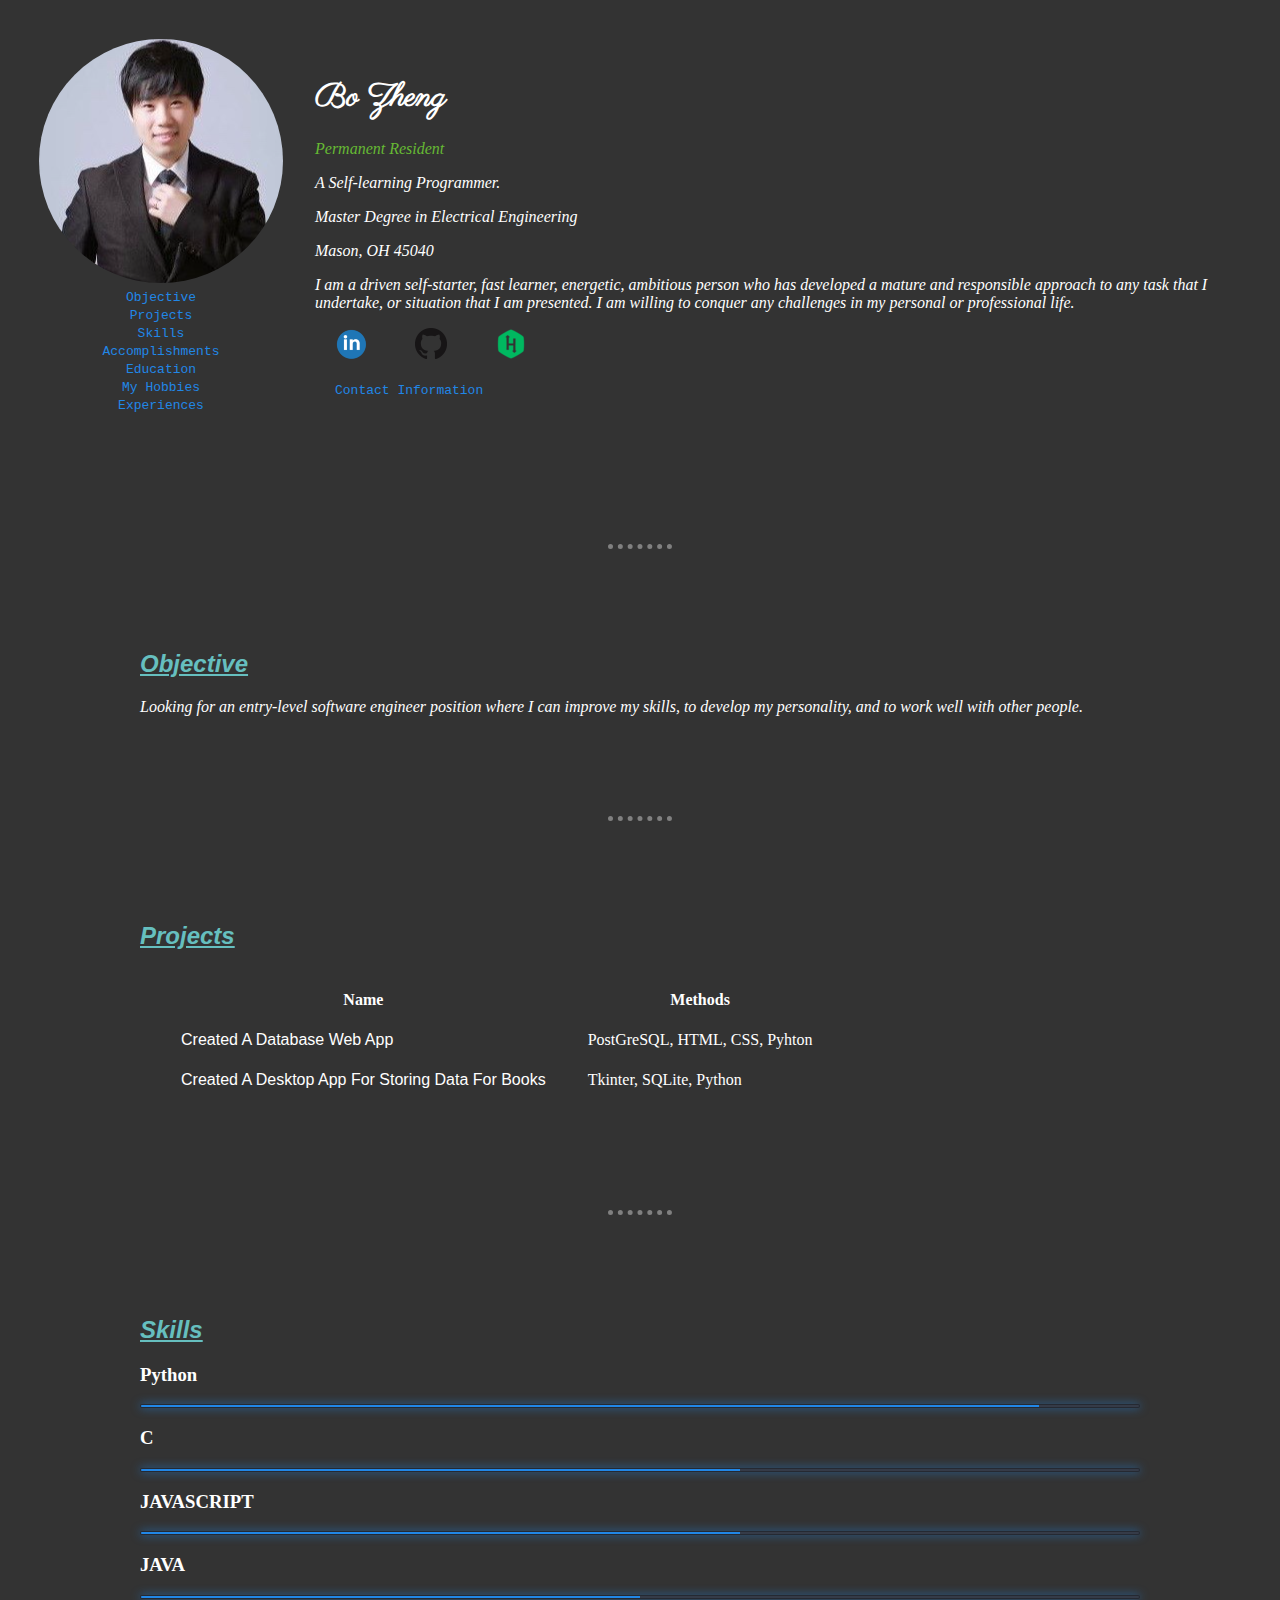
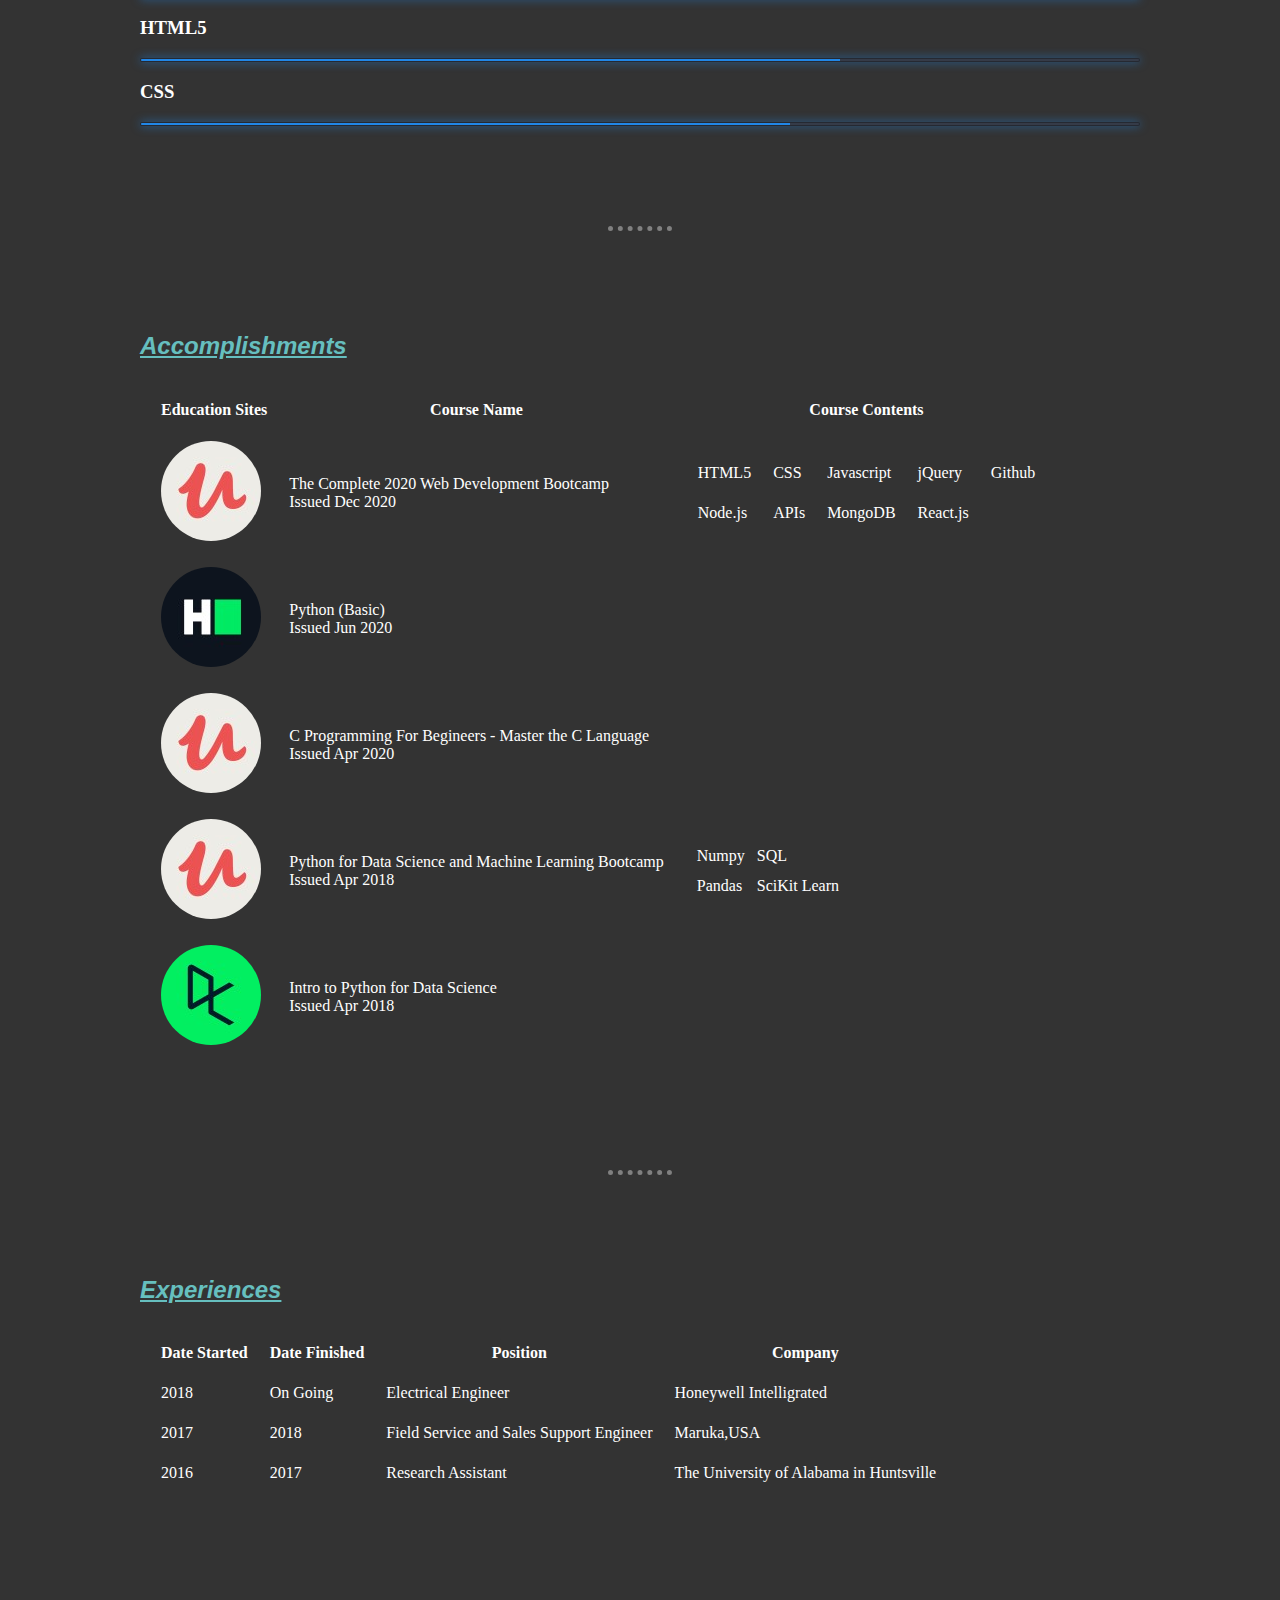
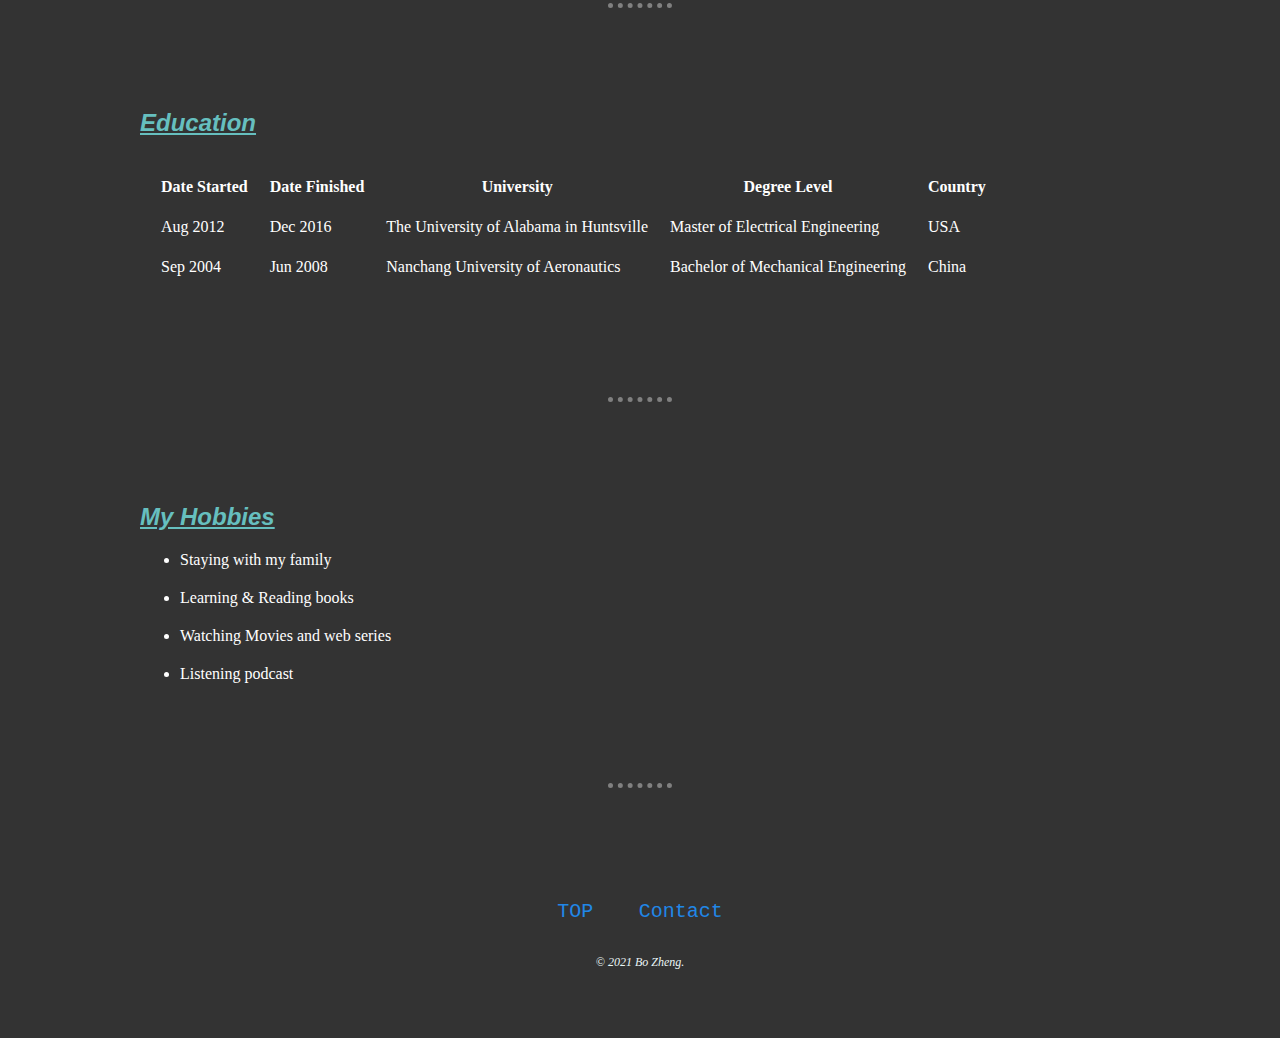
<file: index.html>
<!DOCTYPE html>
<html lang="en" dir="ltr">

<head>
  <meta charset="utf-8">
  <meta name="description" content="This website provides information about Bo Zheng's Personal website including HTML, CSS.">
  <title>Bo's Personal Site</title>
  <!--this is the way to connect html and css files.-->
  <link rel="stylesheet" href="css/styles.css">
  <link rel="icon" href="favicon.ico">
  <link rel="preconnect" href="https://fonts.gstatic.com">
  <link href="https://fonts.googleapis.com/css2?family=Parisienne&display=swap" rel="stylesheet">

<body class="body-style">
  <table cellspacing="30">
    <tr>
      <td>
        <img class="photo" src="images\circle-cropped_me.png" alt="Bo profile picture"><br>
        <ul class="options">
          <li class="nav-item">
            <a class="nav-link" href="#objective">Objective</a>
          </li>
          <li class="nav-item">
            <a class="nav-link" href="#projects">Projects</a>
          </li>
          <li class="nav-item">
            <a class="nav-link" href="#skills">Skills</a>
          </li>
          <li class="nav-item">
            <a class="nav-link" href="#accomplishments">Accomplishments</a>
          </li>
          <li class="nav-item">
            <a class="nav-link" href="#education">Education</a>
          </li>
          <li class="nav-item">
            <a class="nav-link" href="#hobbies">My Hobbies</a>
          </li>
          <li class="nav-item">
            <a class="nav-link" href="#experiences">Experiences</a>
          </li>
        </ul>
      </td>
      <td>
      <h1>Bo Zheng</h1>
      <p style="color:#66B933"><em>Permanent Resident</em></p>
      <p>A Self-learning Programmer.</p>
      <p>Master Degree in Electrical Engineering</p>
      <p>Mason, OH 45040</p>
      <p>I am a driven self-starter, fast learner, energetic, ambitious person who has developed a mature and responsible approach to any task that I undertake, or situation that I am presented. I am willing to conquer any challenges in my personal or professional life.</p>
      <p class="links">
      <a class="linkedin" href="https://www.linkedin.com/in/bo-zheng-msee-bsme-06840bb0/">
        <img src="images\Linkedin Logo.png" alt="Linkedin Logo">
      </a>
      <a class="github" href="https://github.com/BoZheng84">
        <img src="images\github.png" alt="Github Logo">
      </a>
      <a class="hackerrank" href="https://www.hackerrank.com/Bo_Zheng">
        <img src="images\hackrank .png" alt="HackerRank Logo">
      </a><br>
      </p>
        <a href="contact.html">Contact Information</a>
      </td>
    </tr>
  </table>
  <hr size="3">

  <section id="objective">
    <!--Objective Section-->
    <div class="objective">
    <h2>Objective</h2>
    <p>Looking for an entry-level software engineer position where I can improve my skills, to develop my personality, and to work well with other people.</p>
    </div>
    <hr size="3">
  </section>

  <section id="projects">
    <!--Projects Section-->
    <div class="projects1">
    <h2>Projects</h2>
    <table cellspacing="20">
      <thead>
        <tr>
          <th>Name</th>
          <th>Methods</th>
        </tr>
      </thead>
      <tbody class="project-links">
        <tr>
          <td>
            <a href="https://n-collector.herokuapp.com/">Created A Database Web App</a>
          </td>
          <td>PostGreSQL, HTML, CSS, Pyhton</td>
        </tr>
        <tr>
          <td>
            <a href="https://github.com/BoZheng84/Bookshop-Database-App">Created A Desktop App For Storing Data For Books</a>
          </td>
          <td>Tkinter, SQLite, Python</td>
        </tr>
      </tbody>
    </table>
    </div>
    <hr size="3">
  </section>

  <section id="skills">
    <!--Skills Section-->
    <div class="skills">
    <h2>Skills</h2>
      <ul class="demo">
        <li>
          <h3>Python</h3><span class="bar"><span class="python"></span></span>
        </li>

        <li>
          <h3>C</h3><span class="bar"><span class="c"></span></span>
        </li>

        <li>
          <h3>JAVASCRIPT</h3><span class="bar"><span class="javascript"></span></span>
        </li>

        <li>
          <h3>JAVA</h3><span class="bar"><span class="java"></span></span>
        </li>

        <li>
          <h3>HTML5</h3><span class="bar"><span class="html"></span></span>
        </li>

        <li>
          <h3>CSS</h3><span class="bar"><span class="css"></span></span>
        </li>
      </ul>
    </div>
    <hr size="3">
  </section>

  <section id="accomplishments">
    <!--Accomplishments Section-->
    <div class="accomplishments">
    <h2>Accomplishments</h2>
    <table cellspacing="20">
      <thead>
        <tr>
          <th>Education Sites</th>
          <th>Course Name</th>
          <th>Course Contents</th>
        </tr>
      </thead>
      <tbody>
        <tr>
          <td>
            <img class="cirular1" src="images\Udemy.jpg" alt="HackerRank Logo">
          </td>
          <td>
            The Complete 2020 Web Development Bootcamp <br>
            Issued Dec 2020
          </td>
          <td>
            <table cellpadding="10">
              <tbody>
                <tr>
                  <td>HTML5</td>
                  <td>CSS</td>
                  <td>Javascript</td>
                  <td>jQuery</td>
                  <td>Github</td>
                </tr>
                <tr>
                  <td>Node.js</td>
                  <td>APIs</td>
                  <td>MongoDB</td>
                  <td>React.js</td>
                </tr>
              </tbody>
            </table>
          </td>
        </tr>
        <tr>
          <td>
            <img class="cirular2" src="images\HackerRank.jpg" alt="HackerRank Logo">
          </td>
          <td>
            Python (Basic) <br>
            Issued Jun 2020
          </td>
        </tr>
        <tr>
          <td>
            <img class="cirular3" src="images\Udemy.jpg" alt="Udemy Logo">
          </td>
          <td>
            C Programming For Begineers - Master the C Language <br>
            Issued Apr 2020
          </td>
        </tr>
        <tr>
          <td>
            <img class="cirular4" src="images\Udemy.jpg" alt="Udemy Logo">
          </td>
          <td>
            Python for Data Science and Machine Learning Bootcamp <br>
            Issued Apr 2018
          </td>
          <td>
            <table cellspacing="10">
              <tbody>
                <tr>
                  <td>Numpy</td>
                  <td>SQL</td>
                </tr>
                <tr>
                  <td>Pandas</td>
                  <td>SciKit Learn</td>
                </tr>
              </tbody>
            </table>
          </td>
        </tr>
        <tr>
          <td>
            <img class="cirular5" src="images\DataCamp.jpg" alt="DataCamp Logo">
          </td>
          <td>
            Intro to Python for Data Science <br>
            Issued Apr 2018
          </td>
        </tr>
      </tbody>
    </table>
    </div>
    <hr size="3">
  </section>

  <section id="experiences">
    <!--Working Experience Section-->
    <div class="working">
    <h2>Experiences</h2>
    <table cellspacing="20">
      <thead>
        <tr>
          <th>Date Started</th>
          <th>Date Finished</th>
          <th>Position</th>
          <th>Company</th>
        </tr>
      </thead>
      <tbody>
        <tr>
          <td>2018</td>
          <td>On Going</td>
          <td>Electrical Engineer</td>
          <td>Honeywell Intelligrated</td>
        </tr>
        <tr>
          <td>2017</td>
          <td>2018</td>
          <td>Field Service and Sales Support Engineer</td>
          <td>Maruka,USA</td>
        </tr>
        <tr>
          <td>2016</td>
          <td>2017</td>
          <td>Research Assistant</td>
          <td>The University of Alabama in Huntsville</td>
        </tr>
      </tbody>
    </table>
    </div>
    <hr size="3">
  </section>

  <section id="education">
    <!--Education Background Section-->
    <div class="education">
    <h2>Education</h2>
      <table cellspacing="20">
        <thead>
          <tr>
            <th>Date Started</th>
            <th>Date Finished</th>
            <th>University</th>
            <th>Degree Level</th>
            <th>Country</th>
          </tr>
        </thead>
        <tbody>
          <tr>
            <td>Aug 2012</td>
            <td>Dec 2016</td>
            <td>The University of Alabama in Huntsville</td>
            <td>Master of Electrical Engineering</td>
            <td>USA</td>
          </tr>
          <tr>
            <td>Sep 2004</td>
            <td>Jun 2008</td>
            <td>Nanchang University of Aeronautics</td>
            <td>Bachelor of Mechanical Engineering</td>
            <td>China</td>
          </tr>
        </tbody>
      </table>
    </div>
    <hr size="3">
  </section>

  <section id="hobbies">
    <!--My Hobbiles Section-->
    <div class="hobbies">
    <h2>My Hobbies</h2>
    <ul>
      <li>Staying with my family</li>
      <li>Learning & Reading books</li>
      <li>Watching Movies and web series</li>
      <li>Listening podcast</li>
    </ul>
    </div>
    <hr size="3">
  </section>

  <div class="footer">
  <center>
    <footer>
      <a href="#">TOP</a>
      <a href="contact.html">Contact</a>
    </footer>
  </center>
  <p class="copyright">© 2021 Bo Zheng.</p>
  </div>
</body>
</html>
</file>
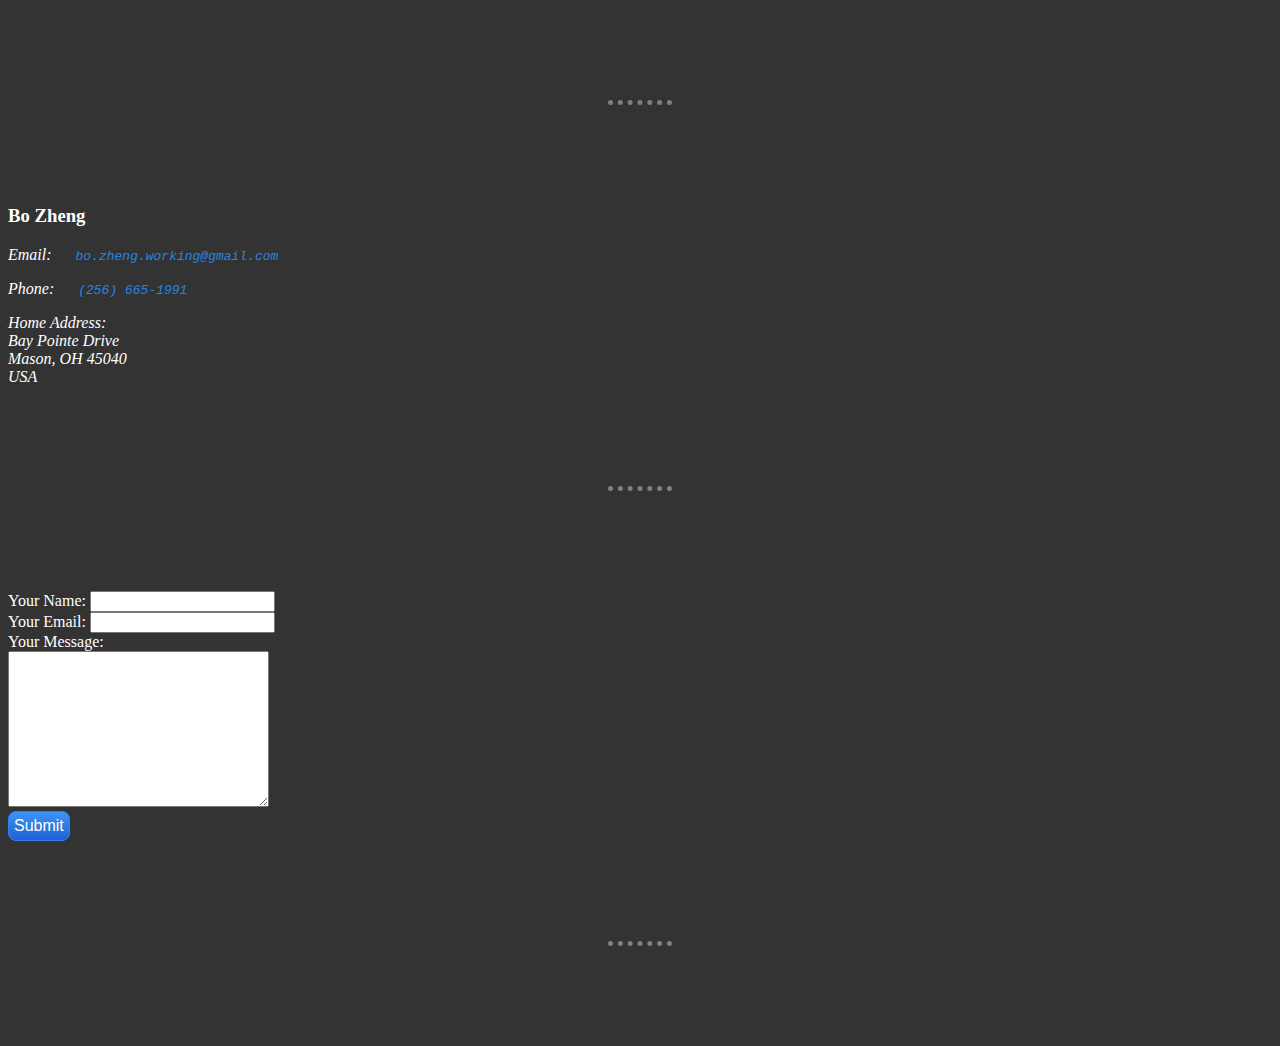
<file: contact.html>
<!DOCTYPE html>
<html lang="en" dir="ltr">
  <hr>
  <head>
    <meta charset="utf-8">
    <title>Contact Information</title>
    <link rel="stylesheet" href="css/styles.css">
  </head>
  <body>
    <h3>Bo Zheng</h3>
    <address>
      <p>Email: <a href="mailto:bo.zheng.working@gmail.com">bo.zheng.working@gmail.com</a></p>
      <p>Phone: <a href="tel:+12566651991">(256) 665-1991</a></p>
      <p>Home Address: <br>
      <em>Bay Pointe Drive</em><br>
      <em>Mason, OH 45040</em><br>
      <em>USA</em>
      </p>
    </address>
    <hr>
    <div class="messages">
    <form action="mailto:bo.zheng.working@gmail.com" method="post" enctype="text/plain">
      <label>Your Name:</label>
      <input type="text" name="yourName" value=""><br>
      <label>Your Email:</label>
      <input type="email" name="yourEmail" value=""><br>
      <label>Your Message:</label><br>
      <textarea name="youMesage" rows="10" cols="30"></textarea><br>
      <input class="submit" type="submit" name="submit">
    </form>
    </div>
    <hr>
  </body>
</html>
</file>
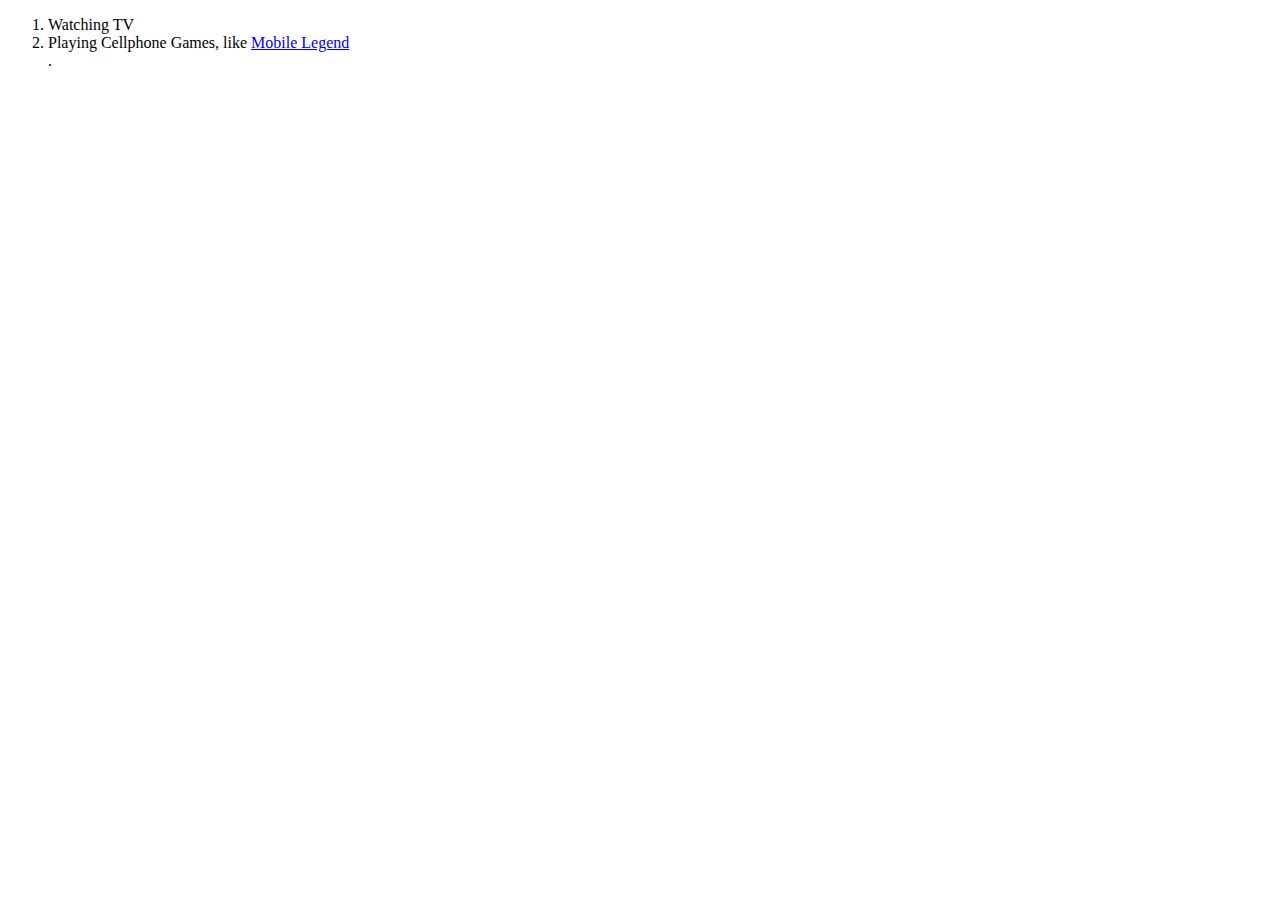
<file: hobbies.html>
<!DOCTYPE html>
<html lang="en" dir="ltr">
  <head>
    <meta charset="utf-8">
    <title>My Hobbies</title>
  </head>
  <body>
    <ol>
      <li>Watching TV</li>
      <li>Playing Cellphone Games, like <a href="https://m.mobilelegends.com/en">Mobile Legend</a></li>.
    </ol>
  </body>
</html>
</file>
<file: css/styles.css>
body {
  background: #333;
  font-family: "Lucida Sans Unicode", "Lucida Grande", sans-serif;
}

h1 {
  color: white;
  font-family: 'Parisienne', cursive;
}

h2 {
  color: #66BFBF;
  font-style: oblique;
  text-decoration: underline;
  font-family: "Comic Sans MS", cursive, sans-serif;
}

h3 {
  color: white;
  font-family: Apple Chancery, cursive;
}

p {
  color: white;
  font-style: oblique;
  font-family: Apple Chancery, cursive;
}


hr {
  border-style: none;
  border-top-style: dotted;
  border-color: grey;
  border-width: 5px;
  width: 5%;
  margin: 100px auto;
}

a {
  color: #2187e7;
  font-family: monospace;
  margin: 10px 20px;
  text-decoration: none;
  background-color: transparent;
}

a:hover, a:active {
  color: #66BFBF;
  font-size: 120%;
}

.linkedin:active {
  font-size: 120%;
}

.github:active {
  font-size: 120%;
}

.hackerrank:active {
  font-size: 120%;
}

.objective {
  width: 1000px;
  margin: 60px auto;
  color: white;
}

.projects1 {
  width: 1000px;
  margin: 60px auto;
  color: white;
}

.projects1 th{
  font-family: Apple Chancery, cursive;
}

.projects1 td{
  font-family: Apple Chancery, cursive;
}

.projects1 a{
  color: white;
  font-size: 1rem;
  font-family: "Comic Sans MS", cursive, sans-serif;
}

.projects1 a:hover {
  color: #66BFBF;
  text-decoration: underline;
}

.skills {
  width: 1000px;
  margin: 60px auto;
  color: white;
}

ul.options {
  list-style-type: none;
  margin: 0;
  padding: 0;
  text-align: center;
}

ul.demo {
  list-style-type: none;
  margin: 0;
  padding: 0;
}

.skills li{
  margin: 2px 0;
}

.bar {
  border: 1px solid rgba(0, 0, 0, 0.3);
  border-radius: 3px;
  box-shadow: 0 0 10px #2187e7b3;
  background: #353b48;
  display: block;
  height: 2px;
  overflow: hidden;
}

.bar span{
  height: 2px;
  float: left;
  background: #2187e7;
}

.python {
  width: 90%;
  animation: html 2s;
}
.c {
  width: 60%;
  animation: c 2s;
}
.javascript {
  width: 60%;
  animation: javascript 2s;
}
.java {
  width: 50%;
  animation: java 2s;
}
.html {
  width: 70%;
  animation: html 2s;
}
.css {
  width: 65%;
  animation: css 2s;
}

@keyframes python {
  0% {
    width: 0%;
  }
  100%{
    width: 90%;
  }
}

@keyframes c {
  0% {
    width: 0%;
  }
  100%{
    width: 60%;
  }
}

@keyframes javascript {
  0% {
    width: 0%;
  }
  100%{
    width: 60%;
  }
}

@keyframes java {
  0% {
    width: 0%;
  }
  100%{
    width: 50%;
  }
}

@keyframes html {
  0% {
    width: 0%;
  }
  100%{
    width: 70%;
  }
}

@keyframes css {
  0% {
    width: 0%;
  }
  100%{
    width: 65%;
  }
}

.accomplishments {
  width: 1000px;
  margin: 60px auto;
  color: white;
}

.accomplishments table thead th{
  font-family: Apple Chancery, cursive;
}

.accomplishments table tbody td{
  font-family: Apple Chancery, cursive;
}

.cirular1 {
  border-radius: 100%;
}

.cirular2 {
  border-radius: 100%;
}

.cirular3 {
  border-radius: 100%;
}

.cirular4 {
  border-radius: 100%;
}

.cirular5 {
  border-radius: 100%;
}

.working {
  width: 1000px;
  margin: 60px auto;
  color: white;
}

.working table thead th{
  font-family: Apple Chancery, cursive;
}

.working table tbody td{
  font-family: Apple Chancery, cursive;
}

.education {
  width: 1000px;
  margin: 60px auto;
  color: white;
}

.education table thead th{
  font-family: Apple Chancery, cursive;
}

.education table tbody td{
  font-family: Apple Chancery, cursive;
}

.hobbies {
  width: 1000px;
  margin: 60px auto;
  color: white;
}

.hobbies li{
  margin: 20px 0;
  color: white;
  font-family: Apple Chancery, cursive;
}

.footer {
  font-size: 20px;
  padding: 50px 0 20px;
  margin-bottom: 1rem;
  padding-top: 10px;
}

.copyright {
  color: #EAF6F6;
  font-size: 0.75rem;
  padding: 20px 0;
  text-align: center;
}

.messages {
  margin: 20px 0;
  color: white;
  font-family: Apple Chancery, cursive;
}

.message label{
  font-family: Apple Chancery, cursive;
}

.submit {
   background: #3D94F6;
   background-image: -webkit-linear-gradient(top, #3D94F6, #1E62D0);
   background-image: -moz-linear-gradient(top, #3D94F6, #1E62D0);
   background-image: -ms-linear-gradient(top, #3D94F6, #1E62D0);
   background-image: -o-linear-gradient(top, #3D94F6, #1E62D0);
   background-image: -webkit-gradient(to bottom, #3D94F6, #1E62D0);
   -webkit-border-radius: 8px;
   -moz-border-radius: 8px;
   border-radius: 8px;
   color: #FFFFFF;
   font-family: Arial;
   font-size: 16px;
   font-weight: 100;
   padding: 5px;
   border: solid #337FED 1px;
   text-decoration: none;
   display: inline-block;
   cursor: pointer;
   text-align: center;
}

.submit:hover {
   border: solid #337FED 1px;
   background: #1E62D0;
   background-image: -webkit-linear-gradient(top, #1E62D0, #3D94F6);
   background-image: -moz-linear-gradient(top, #1E62D0, #3D94F6);
   background-image: -ms-linear-gradient(top, #1E62D0, #3D94F6);
   background-image: -o-linear-gradient(top, #1E62D0, #3D94F6);
   background-image: -webkit-gradient(to bottom, #1E62D0, #3D94F6);
   -webkit-border-radius: 2px;
   -moz-border-radius: 2px;
   border-radius: 2px;
   text-decoration: none;
}
</file>
